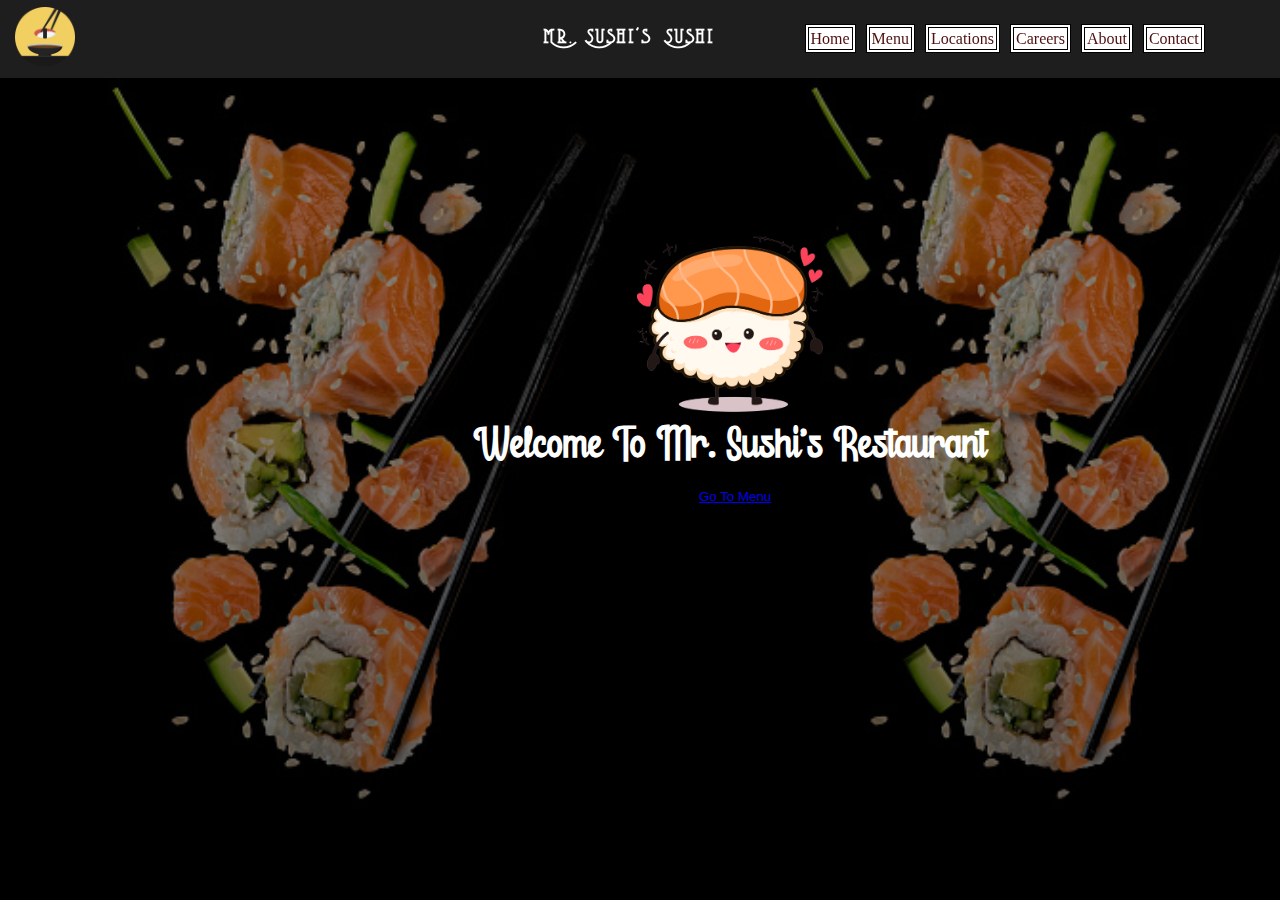
<file: index.html>
<html>
    <head>
        <meta charset="UTF-8">
        <meta http-equiv="X-UA-Compatible" content="IE=edge">
        <meta name="viewport" content="width=device-width, initial-scale=1.0">
        <title>Mr. Sushi's Sushi  </title>
        <link rel="stylesheet" href="style.css">
        <link href="https://fonts.googleapis.com/css2?family=Montserrat:wght@500&display=swap" rel="stylesheet">
        <link href="menu.html">
        <link href="about.html">
        <link href="contact.html">
        <link href="careers.html">
        <link rel="stylesheet" href="queries.css">
    </head>
    <body>
        
        <main> 
            
            <img class="icon" src="images/icon.png">
            
            <header>
                <h1 class="hh">Mr. Sushi's Sushi </h1>
            </header>
            <nav>
                <ul class="nav-menu" id="nav-menu1">

                    <li id="tag"><a class="nav-link">Home</a></li>
                    <li id="tag"><a class="nav-link" href="menu.html">Menu</a></li>
                    <li id="tag"><a class="nav-link" href="location.html">Locations</a></li>
                    <li id="tag"><a class="nav-link" href="careers.html">Careers</a></li>
                    <li id="tag"><a class="nav-link"  href="about.html">About</a></li>
                    <li id="tag"><a class="nav-link" href="contact.html">Contact</a></li>
                </ul>
                <div class="hamburger" id="hamburger1">
                    <span class="bar"></span>
                    <span class="bar"></span>
                    <span class="bar"></span>

                </div>
            </nav>
            
        </main>
        <section class="section">
            <div>
                <img class="icon2" src="images/icon2.png">
            </div>
            <h2>
                Welcome To Mr. Sushi's Restaurant
            </h2>
            <button>
                <a class="atag" href="menu.html">Go To Menu</a>
            </button>
        </section>
       
       
    </body>

</html>
</file>
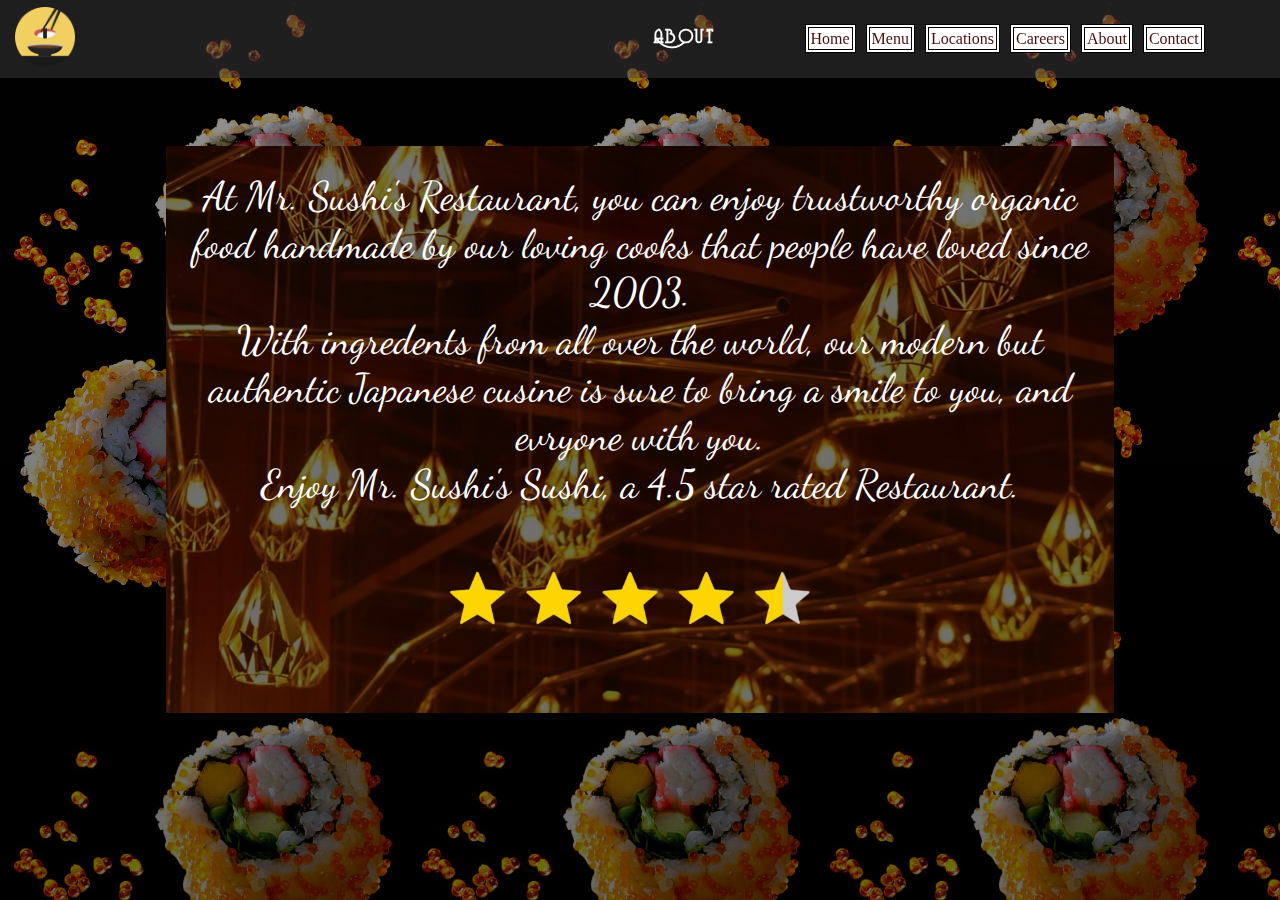
<file: about.html>
<html>

    <head>
        <title>About Mr. Sushi's Sushi  </title>
        <link rel="stylesheet" href="style.css">
        <link href="https://fonts.googleapis.com/css2?family=Dancing+Script:wght@400;600;700&family=Montserrat:wght@500&display=swap" rel="stylesheet">
        <link href="https://fonts.googleapis.com/css2?family=Dosis:wght@200&family=Lora:wght@400;500&family=Work+Sans:wght@200&display=swap" rel="stylesheet">
        <link href="menu.html">
        <link href="index.html">
        <link rel="stylesheet" href="about.css">
        <link href="contact.html">
        <link href="careers.html">
        <link rel="stylesheet" href="queries.css">
    
    </head>
    <body>
        
        <main> 
            
            <img class="icon" src="images/icon.png">
            
            <header>
                <h1 class="hh"> About </h1>
            </header>
            <nav id="nnnav">
                <ul class="nav-menu" id="nav-menu1">
                    <li id="tag"><a class="nav-link" href="index.html" >Home</a></li>
                    <li id="tag"><a class="nav-link" href="menu.html">Menu</a></li>
                    <li id="tag"><a class="nav-link" href="location.html">Locations</a></li>
                    <li id="tag"><a class="nav-link" href="careers.html">Careers</a></li>
                    <li id="tag"><a class="nav-link">About</a></li>
                    <li id="tag"><a class="nav-link" href="contact.html">Contact</a></li>
                </ul>
                <div class="hamburger" id="hamburger1">
                    <span class="bar"></span>
                    <span class="bar"></span>
                    <span class="bar"></span>

            </nav>
            
        </main>
        <div>
            <p>
                A
            </p>
        </div>
        <div class="d1">
            <h2>
                At Mr. Sushi's Restaurant, you can enjoy trustworthy organic food handmade by our loving cooks that people have loved since 2003.<br/>With ingredents from all over the world, our modern but authentic Japanese cusine is sure to  bring a smile to you, and evryone with you.<br/> Enjoy Mr. Sushi's Sushi, a 4.5 star rated Restaurant.
            </h2>
            <img src="images/img24.png">
        </div>
        </body>





</html>
</file>
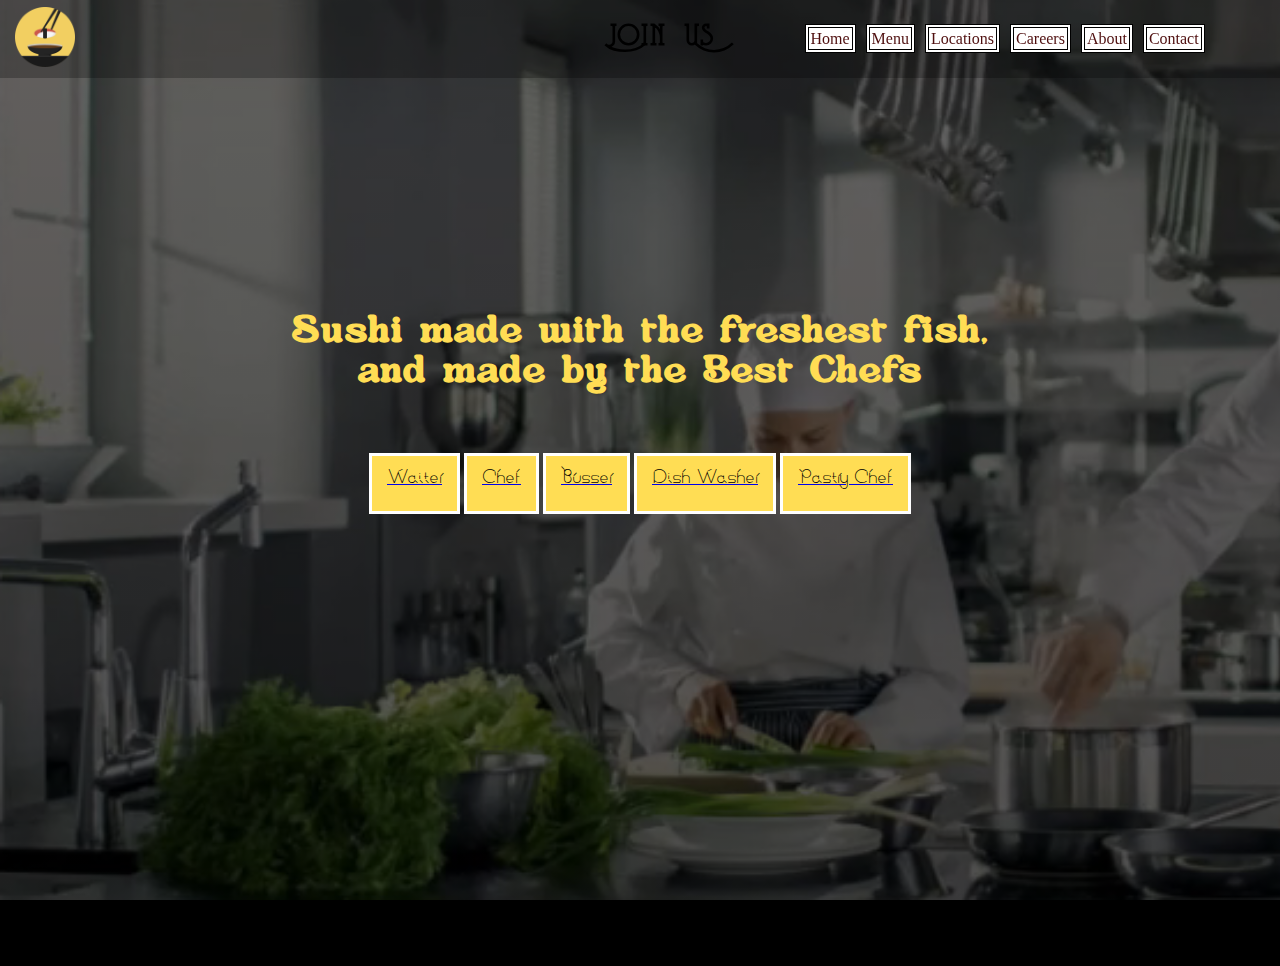
<file: careers.html>
<html>
    <head>
        <title>Join Mr. Sushi's Sushi Team </title>
        <link rel="stylesheet" href="style.css">
        <link href="https://fonts.googleapis.com/css2?family=Montserrat:wght@500&display=swap" rel="stylesheet">
        <link href="menu.html">
        <link href="about.html">
        <link href="contact.html">
        <link rel="stylesheet" href="careers.css">
        <link rel="stylesheet" href="queries.css">
    </head>
    <body>
        
        <main> 
            
            <img class="icon" src="images/icon.png">
            
            <header>
                <h1 class="hh" id="hhh">Join Us </h1>
            </header>
            <nav>
                <ul class="nav-menu" id="nav-menu1">
                    <li id="tag"><a class="nav-link" href="index.html" >Home</a></li>
                    <li id="tag"><a class="nav-link" href="menu.html">Menu</a></li>
                    <li id="tag"><a class="nav-link" href="location.html">Locations</a></li>
                    <li id="tag"><a class="nav-link">Careers</a></li>
                    <li id="tag"><a class="nav-link" href="about.html">About</a></li>
                    <li id="tag"><a class="nav-link" href="contact.html">Contact</a></li>
                </ul>
                <div class="hamburger" id="hamburger1">
                    <span class="bar"></span>
                    <span class="bar"></span>
                    <span class="bar"></span>

            </nav>
        </main>
        <section class="careers">
            
            <div class="button1">
                <a id="a1" href="./careers/waiter.html"><button id="hi">Waiter</button></a>
                <a id="a1" href="./careers/chef.html"><button id="hi">Chef</button></a>
                <a id="a1" href="./careers/busser.html"><button id="hi">Busser</button></a>
                <a id="a1" href="./careers/dw.html"><button id="hi">Dish Washer</button></a>
                <a id="a1" href="./careers/dc.html"><button id="hi">Pastry Chef</button></a>
            
                


            </div>
        </section>
            
            <h2 class="id">Sushi made with the freshest fish,<br/> and made by the Best Chefs</h2>
            
        
    </body>

</html>
</file>
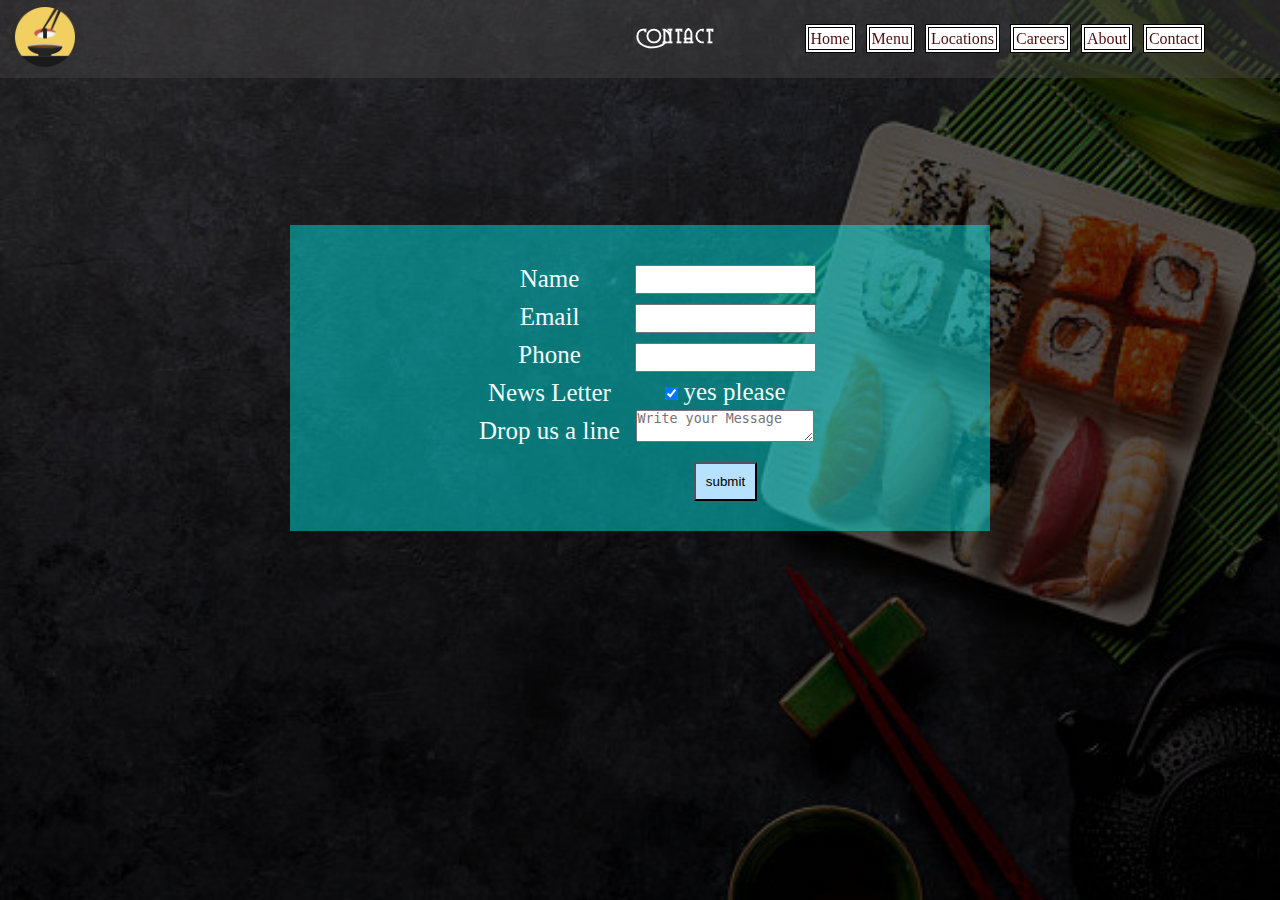
<file: contact.html>
<html>
    <head>
        <title>Contact Mr. Sushi's Sushi  </title>
        <link rel="stylesheet" href="style.css">
        <link rel="stylesheet" href="queries.css">
        <link href="menu.html">
        <link href="about.html">
        <link href="index.html">
        <link rel="stylesheet" href="contact.css">
        <link href="careers.html">
    
    </head>
    <body>
        
        <main> 
            
            <img class="icon" src="images/icon.png">
            
            <header>
                <h1 class="hh">Contact</h1>
            </header>
            <nav>
                <ul class="nav-menu" id="nav-menu1">
                    
                    <li id="tag"><a class="nav-link" href="./index.html">Home</a></li>
                    <li id="tag"><a class="nav-link" href="./menu.html">Menu</a></li>
                    <li id="tag"><a class="nav-link" href="./location.html">Locations</a></li>
                    <li id="tag"><a class="nav-link" href="./careers.html">Careers</a></li>
                    <li id="tag"><a class="nav-link" href="./about.html">About</a></li>
                    <li id="tag"><a class="nav-link" >Contact</a></li>
                </ul>
            </nav>
            
        </main>
        <section class="contact">
            <form action="" method="" onsubmit="alert('Please Contact us to order at phone: 302-608-3465')">
                <div class="contact contact-form col1">
                    <label for="name">Name</label>
                    <label for="email">Email</label>
                    <label for="phone">Phone</label>
                    <label>News Letter</label>
                    <label>Drop us a line</label>
                    

                </div>
                <div class="contact contact-form col2">
                    <input type="text" id="name" required>
                    <input type="email" id="email" required>
                    <input type="number" id="phone" required>
                    <input type="checkbox" id="news" checked>yes please<br/>
                    <textarea placeholder="Write your Message"></textarea>
                    
                    <input type="submit" value="submit">
                </div>
                
            </form>

        </section>
        
       
    </body>

</html>
</file>
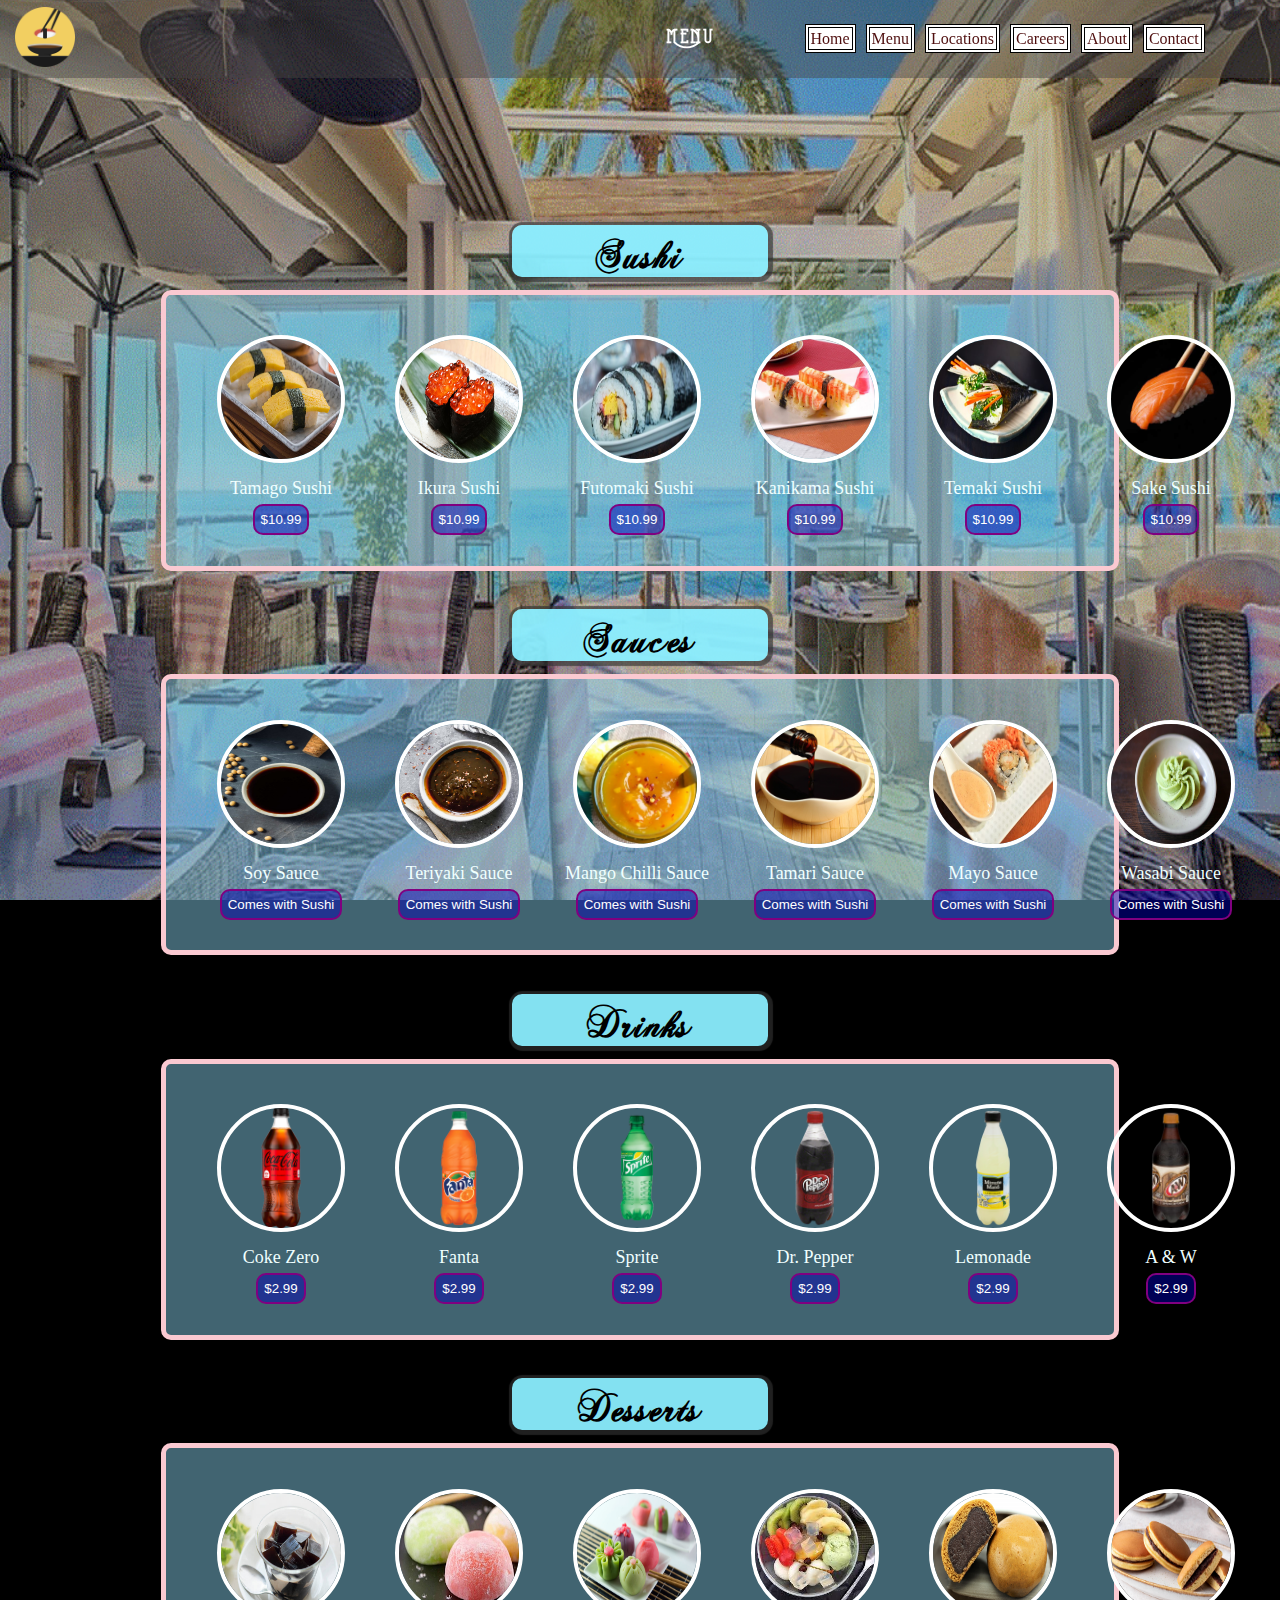
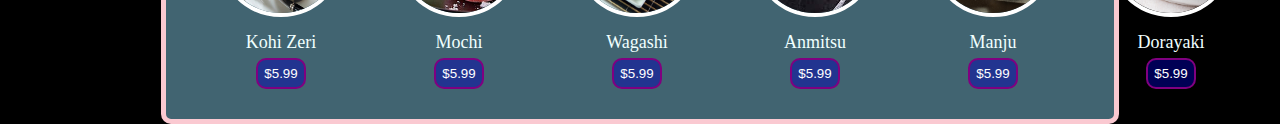
<file: menu.html>
<html>
    <head>
        <title>Mr. Sushi's Sushi Menu </title>
        <link rel="stylesheet" href="style.css">
        <link href="index.html">
        <link rel="stylesheet" href="menu.css">
        <link href="about.html">
        <link href="contact.html">
        <link href="careers.html">
        <link rel="stylesheet" href="queries.css">
    </head>
    <body>
        
        <main> 
            <img class="icon" src="images/icon.png">
            <header>
                <h1 class="hh" id="menu"> Menu </h1>
            </header>
            <nav>
                <ul class="nav-menu" id="nav-menu1">
                    <li id="tag"><a class="nav-link" href="index.html">Home</a></li>
                    <li id="tag"><a class="nav-link">Menu</a></li>
                    <li id="tag"><a class="nav-link" href="location.html">Locations</a></li>
                    <li id="tag"><a class="nav-link" href="careers.html">Careers</a></li>
                    <li id="tag"><a class="nav-link" href="about.html">About</a></li>
                    <li id="tag"><a class="nav-link" href="contact.html">Contact</a></li>
                </ul>
                <div class="hamburger" id="hamburger1">
                    <span class="bar"></span>
                    <span class="bar"></span>
                    <span class="bar"></span>

                </div>
            </nav>
        
            
        </main>
        <h2>Sushi</h2>
        <section id="s">
              
                <figure>
                    <img class="img" src="images/img1.jpg">
                    <figcaption>Tamago Sushi<br/><button>$10.99</button></figcaption></figcaption>
                </figure>
                <figure>
                    <img class="img" src="images/img2.jpg">
                    <figcaption>Ikura Sushi<br/><button>$10.99</button></figcaption>
                </figure>
                <figure>
                    <img class="img" src="images/img5.jpg">
                    <figcaption>Futomaki Sushi<br/><button>$10.99</button></figcaption>
                </figure>
                <figure>
                    <img class="img" src="images/img7.jpg">
                    <figcaption>Kanikama Sushi<br/><button>$10.99</button></figcaption>
                </figure>
                <figure>
                    <img class="img" src="images/img8.jpg">
                    <figcaption>Temaki Sushi<br/><button>$10.99</button></figcaption>
                    
                </figure>
                <figure>
                    <img class="img" src="images/img9.jpg">
                    <figcaption>Sake Sushi<br/><button>$10.99</button></figcaption>
                </figure>
          
        </section>
        <h2>Sauces</h2>
        <section class="s1" id="s">
            <figure>
                <img class="img" src="images/img11.jpg">
                <figcaption>Soy Sauce<br/><button>Comes with Sushi</button></figcaption>
            </figure>
            <figure>
                <img class="img" src="images/img12.jpg">
                <figcaption>Teriyaki Sauce<br/><button>Comes with Sushi</button></figcaption>
            </figure>
            <figure>
                <img class="img" src="images/img14.jpg">
                <figcaption>Mango Chilli Sauce<br/><button>Comes with Sushi</button></figcaption>
            </figure>
            <figure>
                <img class="img" src="images/img15.jpg">
                <figcaption>Tamari Sauce<br/><button>Comes with Sushi</button></figcaption>
            </figure>
            <figure>
                <img class="img" src="images/img.13.jpg">
                <figcaption>Mayo Sauce<br/><button>Comes with Sushi</button></figcaption>
                
            </figure>
            <figure>
                <img class="img" src="images/img10.jpg">
                <figcaption>Wasabi Sauce<br/><button>Comes with Sushi</button></figcaption>
                
            </figure>
        </section>
        <h2>Drinks</h2>
        <section class="s2" id="s">
            <figure>
                <img class="img" src="images/img16.png">
                <figcaption>Coke Zero<br/><button>$2.99</button></figcaption>
            </figure>
            <figure>
                <img class="img" src="images/img17.png">
                <figcaption>Fanta<br/><button>$2.99</button></figcaption>
            </figure>
            <figure>
                <img class="img" src="images/img18.png">
                <figcaption>Sprite<br/><button>$2.99</button></figcaption>
            </figure>
            <figure>
                <img class="img" src="images/img20.png">
                <figcaption>Dr. Pepper<br/><button>$2.99</button></figcaption>
            </figure>
            <figure>
                <img class="img" src="images/img19.png">
                <figcaption>Lemonade<br/><button>$2.99</button></figcaption>
                
            </figure>
            <figure>
                <img class="img" src="images/img21.png">
                <figcaption>A & W<br/><button>$2.99</button></figcaption>
                
            </figure>
        </section>
      
        </section>
        <h2>Desserts</h2>
        <section class="s3" id="s">
            <figure>
                <img class="img" src="images/img25.jpg">
                <figcaption>Kohi Zeri<br/><button>$5.99</button></figcaption>
            </figure>
            <figure>
                <img class="img" src="images/img26.jpg">
                <figcaption>Mochi<br/><button>$5.99</button></figcaption>
            </figure>
            <figure>
                <img class="img" src="images/img27.jpg">
                <figcaption>Wagashi<br/><button>$5.99</button></figcaption>
            </figure>
            <figure>
                <img class="img" src="images/img28.jfif">
                <figcaption>Anmitsu<br/><button>$5.99</button></figcaption>
            </figure>
            <figure>
                <img class="img" src="images/img29.jpg">
                <figcaption>Manju<br/><button>$5.99</button></figcaption>
                
            </figure>
            <figure>
                <img class="img" src="images/img30.jpg">
                <figcaption>Dorayaki<br/><button>$5.99</button></figcaption>
                
            </figure>
        </section>           
           
      
        </section>
        
        
    </body>
</html>
</file>
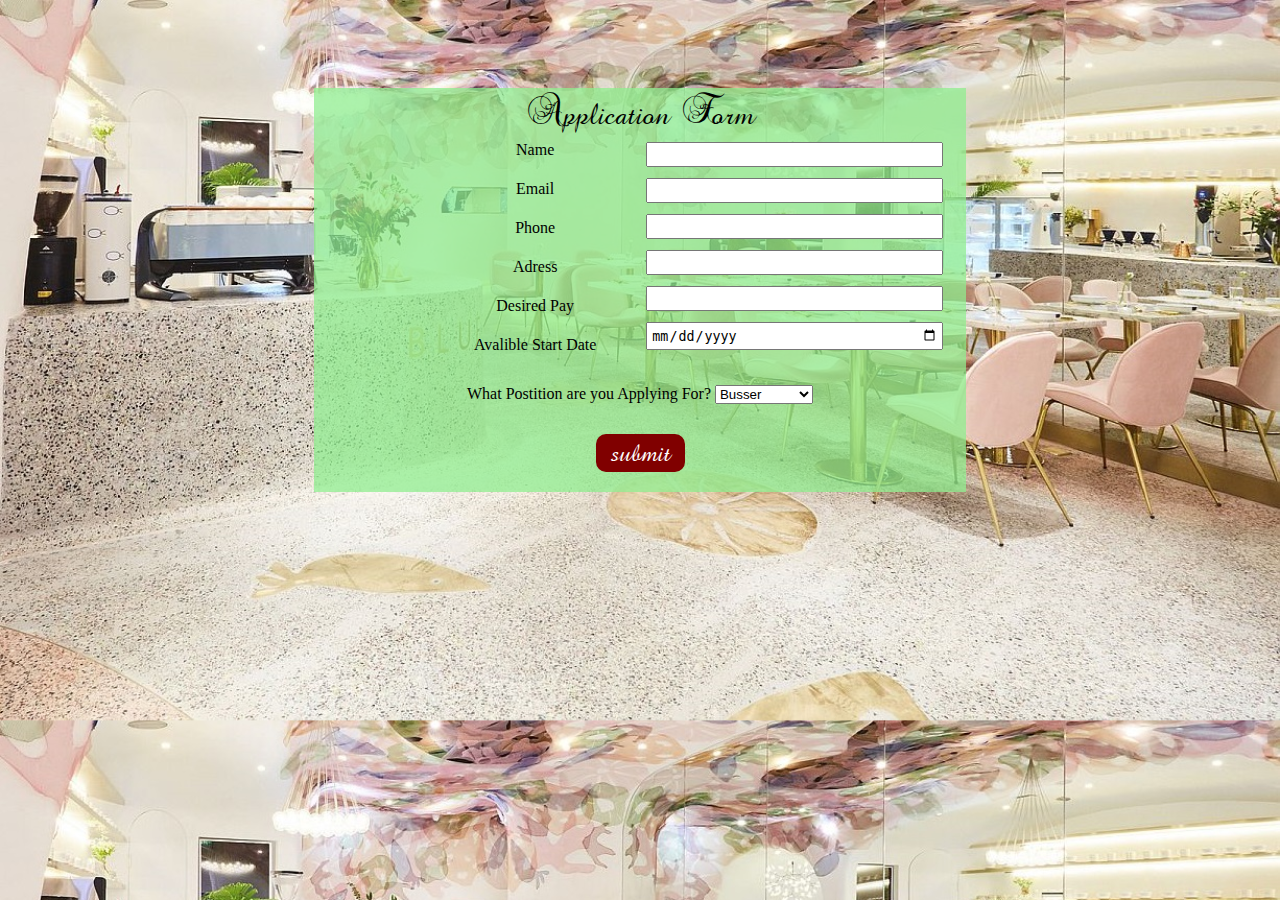
<file: careers/form.html>
<!DOCTYPE html>
<html lang="en">
<head>
    
    <title>Application Form</title>
    <link rel="stylesheet" href="form.css">
    <link href="https://fonts.googleapis.com/css2?family=Indie+Flower&display=swap" rel="stylesheet">
    
</head>
<body>
    <section class="s1">
        <header>Application Form</header>
        <form action="" method="" onsubmit="alert('Thank You For Your Application')">
            <div class="col">
                <div class="col1">
                    <label for="name">Name</label>
                    <label for="email">Email</label>
                    <label for="phone">Phone</label>
                    <label for="adress">Adress</label>
                    <label for="pay">Desired Pay</label>
                    <label for="date">Avalible Start Date</label>
                    
                </div>
                <div class="col2">
                    <input type="text" id="name" required>
                    <input type="email" id="email" required>
                    <input type="number" id="phone" required>
                    <input type="text" id="adress" required>
                    <input type="numbers" id="pay" required>
                    <input type="date" id="date">
                </div>
            </div>
            <div class="col3">
                <div class="col3">
                    <label for="select">What Postition are you Applying For?</label>
                    <select id="select">
                        <option>Busser</option>
                        <option>Waiter</option>
                        <option>Pastry Chef</option>
                        <option>Dish Washer</option>
                        <option>Chef</option>
                    </select>
                </div>
                
                
            </div>
            <input type="submit" value="submit">

        </form>

    </section>

    
</body>
</html>
</file>
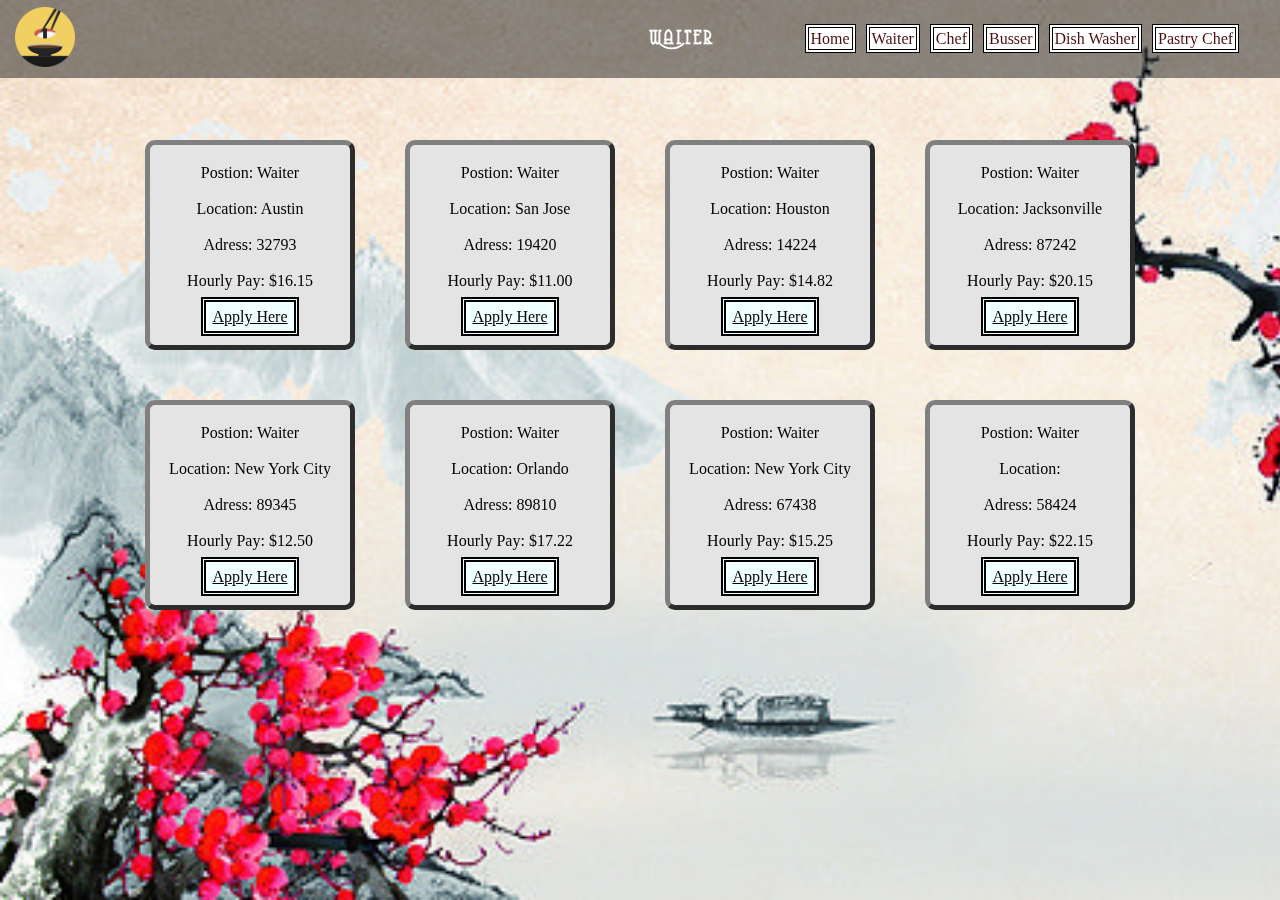
<file: careers/waiter.html>
<!DOCTYPE html>
<html lang="en">
<head>
    <title>Busser Job</title>
    
    <link rel="stylesheet" href="../style.css">
    <link rel="stylesheet" href="./busser.css">
    <link rel="stylesheet" href="./waiter.css">
    <link rel="stylesheet" href="../queries.css">
</head>
<body>
    
   
    

    <main> 
            
        <img class="icon" src="../images/icon.png">
        
        <header>
            <h1 class="hh">Waiter </h1>
        </header>
        <nav>
            <ul class="nav-menu" id="nav-menu1">

                <li id="tag"><a class="nav-link" href="../index.html">Home</a></li>
                <li id="tag"><a class="nav-link">Waiter</a></li>
                <li id="tag"><a class="nav-link" href="./chef.html">Chef</a></li>
                <li id="tag"><a class="nav-link" href="./busser.html">Busser</a></li>
                <li id="tag"><a class="nav-link" href="./dw.html">Dish Washer</a></li>
                <li id="tag"><a class="nav-link" href="./dc.html">Pastry Chef</a></li>
            </ul>
            <div class="hamburger" id="hamburger1">
                <span class="bar"></span>
                <span class="bar"></span>
                <span class="bar"></span>

            </div>
        </nav>
        
    </main>
    <section class="s">
        <table>
            
            <tr>
                <td>
                     <p>Postion: Waiter<br/><br/>Location: Austin<br/><br/>Adress: 32793<br/><br/>Hourly Pay: $16.15</p><br>
                     <a class="at"  href="./form.html" target="_blank">Apply Here</a> 
                </td>
                <td>
                    <p>Postion: Waiter<br/><br/>Location: San Jose<br/><br/>Adress: 19420<br/><br/>Hourly Pay: $11.00</p><br/>
                    <a class="at"  href="./form.html" target="_blank">Apply Here</a> 

                </td>
                <td>
                    <p>Postion: Waiter<br/><br/>Location: Houston<br/><br/>Adress: 14224<br/><br/>Hourly Pay: $14.82</p><br/>
                    <a class="at"  href="./form.html" target="_blank">Apply Here</a> 
                </td>
                <td>
                    <p>Postion: Waiter<br/><br/>Location: Jacksonville <br/><br/>Adress: 87242<br/><br/>Hourly Pay: $20.15</p><br/>
                    <a class="at"  href="./form.html" target="_blank">Apply Here</a> 
                </td>
                
            </tr>
            
        
        
            <tr>
                <td>
                     <p>Postion: Waiter<br/><br/>Location: New York City<br/><br/>Adress: 89345<br/><br/>Hourly Pay: $12.50</p><br>
                     <a class="at"  href="./form.html" target="_blank">Apply Here</a> 
                </td>
                <td>
                    <p>Postion: Waiter<br/><br/>Location: Orlando<br/><br/>Adress: 89810<br/><br/>Hourly Pay: $17.22</p><br>
                    <a class="at"  href="./form.html" target="_blank">Apply Here</a> 
                </td>
                <td>
                    <p>Postion: Waiter<br/><br/>Location: New York City<br/><br/>Adress: 67438<br/><br/>Hourly Pay: $15.25</p><br>
                    <a class="at"  href="./form.html" target="_blank">Apply Here</a> 
                </td>
                <td>
                    <p>Postion: Waiter<br/><br/>Location: <br/><br/>Adress: 58424<br/><br/>Hourly Pay: $22.15</p><br>
                    <a class="at"  href="./form.html" target="_blank">Apply Here</a> 
                </td>
            </tr>
        </table>
    </section>
    
</body>
</html>
</file>
<file: style.css>
*{
    margin:0;
    padding:0;
}
body{

    background:linear-gradient(rgba(0, 0, 0, 0.399),rgba(0, 0, 0, 0.558)), url(images/img4.jpg);
    background-size:contain;
    background-repeat: repeat;
    width: 100%;
    text-align: center;
}
main{
    display:flex;
    width:100%;
    position: fixed;
    background-color: rgba(69, 67, 67, 0.452);
    padding: 15px;
    
}
header{
    width:55%;
    text-align: right;
    color: rgb(255, 255, 255);
    font-family: "font1";
    margin-right: 90px;
    align-self: center;
    letter-spacing: 2px;
    font-size: x-large;
    font-weight: bold;

}
nav{
    padding:10px 0;
    
    width:45%;
    text-align: center;

}
.nav-menu{
    list-style: none;
    align-self: center;
    padding: 1%  0;
    display: flex;
    gap: 40px;

}
.nav-link{
    text-decoration: none;
    color:rgb(79, 15, 15);
    background-color: rgb(255, 255, 255);
    padding:10px;
    border: 4px double rgb(0, 0, 0);
    
}

.nav-link:hover{
    background-color: rgb(0, 0, 0);
    color: rgb(255, 255, 255);
    border: 4px double white;
}
.hamburger{
    display: none;
    cursor: pointer;
}
.bar{
    display: block;
    width: 25px;
    height:3px;
    margin: 5px auto;
    -webkit-transition: all 0.3s ease-in-out;
    transition: all 0.3s ease-in-out;
    background-color: white;
}
.section{
    position: absolute;
    color: black;
    margin: 0 auto;
    top:25%;
    left: 37%;
}
.section .icon2{
    width:200px ;
    height:200px;
}
section{
    position: relative;
    color: azure;
   
    margin:0 auto;
    
    top:25%;
   

}
h2{
   font-size:xx-large;
    color: white;
    font-size: 40px;
    font-family: "font2";
    width: 100%;
}
img{
    height: 20%;
    position:relative;
    
    
}
.icon{
    position: absolute;
    height:90%;
    left: 0;
    top: 0;
    padding:2px;
    margin-top: 5px;
    margin-left: 1%;

}
button{
    margin-top: 20px;
    background-color: rgba(0, 0, 0, 0);
    border: 0px;
    margin-left: 10px;
}

@font-face{
    font-family: "font1";
    src:url(./fonts/font1.ttf)
}
@font-face{
    font-family: "font2";
    src:url(./fonts/font2.otf)
}
.current{
    background-color: rgb(91, 91, 91);
    color: rgb(255, 255, 255);
    border: 4px double white;
}
</file>
<file: queries.css>
@media only screen and (max-width:1600px){
    .nav-menu{
        gap:20px;

    }
    .nav-link{
        padding: 5px;
    }

   
}
@media only screen and (max-width:1301px){
    .icon{
        width: 60px;
        height:60px;
    }
    header{
        margin-left: 100px;
    }
    .d1{
        z-index: -300;
    }

    .hh{
        font-size: 20px;
        font-weight: bold;
        display: inline;
    }
    #hhh{
        color: black;
        font-size: 30px;
    }
    .nav-menu{
        gap: 10px;
    }
    .nav-link{
        padding: 2px;
    }
}
@media only screen and (max-width:1080px){
    header{
        font-size: 15px;
        
    }
    .icon{
        width: 50px;
        height: 50px;
    }
    #hi{
        background-color: rgb(255, 221, 84);
        color:black;
        padding: 5px;
        border: 2px solid rgb(255, 255, 255);
        font-family: "font3";
        margin: 5% auto;
        position: relative;
        border-radius:0;
        font-size: smaller;
    }
    .button1{
        padding:5px;
        top:60%;
        position: relative;
    }
    #menu{
        margin-top: 500px;
        font-size:20px;
        font-weight: bolder;
    }
    button:hover{
        color:rgb(0, 0, 0);
        background-color:white;
        border: 2px solid rgb(0, 0, 0);
    }
    .hamburger{
            display: block;
    }
    .hamburger.active .bar:nth-child(1){
        transform: translateY(8px) rotate(45deg);
    }
    .hamburger.active .bar:nth-child(2){
        opacity: 0;
    }
    .hamburger.active .bar:nth-child(3){
        transform: translateY(-8px) rotate(-45deg);
    }
    .nav-menu{
        position: fixed;
        left: 0%;
        top:60px;
        gap:0;
        flex-direction: column;
        background-image: url(images/img38.jpg);
        width:100%;
        height: fit-content;
        text-align: center;
        transition: 0.3s;
    }
    #a1{
        height: 10px;
        width: 10px;
    }
    .id{
        margin-top: 25%;
    }
    #nnnav{
        background-color: rgb(0, 0, 0);
    }
    #tag{
        margin-top: 15px;
        margin-bottom: 15px;

    }
    .nav-link{
        color: white;
        background-color: rgba(179, 176, 255, 0.507);
        padding:2px 7px;
        border: none;
        
    }
    .section{
        position: relative;
        margin: 0 auto;
        left: 0%;
        top:50%;
    }
    .section .icon2{
        width: 150px;
        height: 150px;
        
    }
    #s{
        display: block;
    }
    .s{
        z-index: -300;
    }
}
@media only screen and (max-width: 850px){
    
    #s{

        display: block;
    }
    h2{
        font-size: 20px;
    }
    iframe{
        position: absolute;
        width:300px;
        height: 300px;
        margin: 0;
        padding: 0;
        margin-top: 300px;
        margin-left: -25%;
    }
    main{
        background-color: rgba(245, 245, 220, 0);
    }
    div.button1{
        padding: 0;
        margin:0;
    }
    .contact{
        margin-top: 100px;
    }
    .at{
       padding: 5px;
       font-size: 10px;

    }
    td{
        display: block;
    }
    
}
</file>
<file: about.css>
body{
    background-image: url(images/img23.jpg);
    background-size: contain;
    background-repeat: repeat;
    background:linear-gradient(rgba(0, 0, 0, 0.415),rgba(0, 0, 0, 0.582)), url(images/img23.jpg);
}
header{
    margin-left: 40px;
}
.d1{
    background-color: rgb(0, 0, 0);
    margin: 0 auto;
    width: 70%;
    padding: 2%;
    margin-top:10%;
    position: relative;
    background:linear-gradient(rgba(0, 0, 0, 0.548),rgba(0, 0, 0, 0.57)), url("images/imgbg.jfif");
    
    
    
}
h2{
    font-weight: lighter;
    color: white;
    font-family: 'Dancing Script', cursive;
    margin: 0 auto;
    
}
img{
    margin-right: 20px;
    
}
.d1:hover{
    background-color: white;
}
</file>
<file: careers.css>
body{
    background-color: black;
    background-image: none;
}
main{
    z-index: 300;
    background-color: rgba(0, 0, 0, 0.256);
}
.careers {
    width: 100%;
    height: 100%;
    background:linear-gradient(rgba(0, 0, 0, 0.597),rgba(0, 0, 0, 0.668)),url("images/img33.png");
    padding:0;
    margin: 0;
    top:0%;
    background-size: cover;
}
button{
    display: inline;
    background-color: rgb(255, 221, 84);
    color:black;
    padding: 15px;
    border: 3px solid rgb(255, 255, 255);
    font-family: "font3";
    letter-spacing: 1px;
    margin: 35% 0;
    border-radius:0;
}
.button1{
    padding:15px;
}
button:hover{
    color:rgb(0, 0, 0);
    background-color:white;
    border: 3px solid rgb(0, 0, 0);
}
h2{
    color:rgb(255, 221, 84);
    position: absolute;
    top: 35%;
    font-family: "font8";
    letter-spacing: 1px;
    
}
@font-face{
    font-family: "font8";
    src:url(./fonts/font8.ttf)
}
@font-face{
    font-family: "font3";
    src:url(./fonts/font3.ttf)
}
#a1{
    border: none;
    background-color: rgba(0, 0, 0, 0);
    
}
</file>
<file: contact.css>
body{
    background-image:linear-gradient(rgba(0, 0, 0, 0.652),rgba(0, 0, 0, 0.652)), url("images/img32.jpg");
    background-size: cover;
    
    
}
main{
    background-color: rgba(69, 67, 67, 0.452);
}
form{
    display: flex;
    background-color: rgba(0, 255, 255, 0.433);
    width: 50%;
    margin:0 auto;
    font-size: 25px;
    padding:30px;
    justify-content: center;

}
.col1 label{
    display: block;
    width: 100%;
    margin-top: 10px;
    padding-right: 30px;
    
}
.col2 input[type=text],input[type=email],input[type=number],input[type=submit]{
    display: block;
    padding-top:10px;
    margin-top: 10px;
   
    text-align: justify;
    
}
input[type=checkbox]{
    display:inline;
    margin:15px 5px 10px 0;

}

input[type=submit]{
    padding:10px;
    background-color: rgb(182, 225, 255);
    justify-content: center;
    margin:0 auto;
    margin-top: 20px;
}
input[type=submit]:hover{
        transform: scale(1.2);
        transition: transform 0.5s;
        border:4px black double;
    
}
</file>
<file: menu.css>
body{
    background:linear-gradient(rgba(0, 0, 0, 0.23),rgba(0, 0, 0, 0.279)), url("images/imgbg.gif");
    background-size: cover;
    background-position-y: 50%;
    background-color: black;
    background-attachment: fixed;
    
    
}
main{
    background-color: rgba(69, 67, 67, 0.452);
    z-index: 300;
}
.img{
    width: 120px;
    height: 120px;
    border-radius: 100%;
    border: 4px solid white;
    margin: 15px 25px;
    float: middle;
}
figure{
    text-align: center;
}
.img:hover{
    transform: scale(1.2);
    transition: transform 0.5s;
}
#s{
    width: 70%;
    background-color: rgba(135, 207, 235, 0.481);
    padding:2%;
    margin-bottom: 3%;
    align-self: center;
    border-radius: 10px;
    border: 5px solid rgb(250, 201, 209);
    display: flex;
}
#d{
    position: relative;
    border: none;
    width: 100%;
    margin: 0;
    padding: 0;
    float: right;
    background-color: rgba(0, 0, 0, 0);
}
h2{
    position: relative;
    top:25%;
    width: 20%;
    background-color:rgba(139, 238, 255, 0.945);
    left: 40%;
    text-align: center;
    color:rgb(0, 0, 0) ;
    margin-bottom: 1%;
    font-weight:lighter;
    border-radius: 10px;
    font-family:"font";
    letter-spacing: 2px;
    font-weight: bold;
    box-shadow:1px 1px 1px 4px rgba(49, 49, 49, 0.663);
}
button{
    background-color:rgba(0, 0, 179, 0.473);
    color: white;
    padding: 6px;
    margin: 5px 5px 5px 5px;
    border-radius: 10px;
    border: 2px solid purple;
}
button:hover{
    transform: scale(1.1);
    transition: transform 0.3s;
    
    
}
@font-face{
    font-family: "font";
    src:url(./fonts/font.ttf)
}
figcaption{
    font-size:large;
}
</file>
<file: careers/form.css>
body{
    background-image: url("../images/bg4.jpg");
    background-size: 100vw;
    background-repeat: repeat;
    text-align: center;
}
section{
    background-color: rgba(144, 238, 144, 0.744);
    width: 50%;
    height:100%;
    margin:0 auto;
    padding:10px;
    margin-top:7%;
    position: relative;
}
header{
    text-align: center;
    font-size: 30px;
    font-family: "fontp";
    
}
.s1 form .col {
    display: flex;
    width:100%;
}
.col1 label, .col2 input{
    display: block;
    width: 100%;
    margin-left: 100px;
    
    
}
.col1 label{
    padding-top:10px;
    padding-bottom: 11px;
    

}
.col2 input{
    margin-top: 11px;
    margin-bottom: 5px;
    padding: 3px;
}
input[type=submit]{
    margin:10px;
    padding: 5px 15px ;
    background-color: maroon;
    border:5px  ;
    color: white;
    font-size: 25px;
    font-family: "fontp";
    border-radius: 10px;
}
input[type=submit]:hover{
    transform: scale(1.2);
    transition: transform 0.5s;
    border:4px black double;

}
.col3{
    margin: 20px 0;
    
}




@font-face{
    font-family: "fontp";
    src:url(../fonts/Precious.ttf)
}
</file>
<file: careers/busser.css>
body{

    background:linear-gradient(rgba(0, 0, 0, 0.212),rgba(0, 0, 0, 0.234)), url(../images/img.34.jpg);
    background-size:cover;
    background-repeat:repeat;
    width:100%;
    text-align: center;
    background-position-y:25%;
    background-attachment: fixed;
}
main{
    background-color: rgba(0, 0, 0, 0.442);
}
.s{
    position:fixed;
    top: 90px;
    width: 100%;
    

}
table{
    margin: 0 auto;
    border-spacing: 50px;
    border-collapse: separate;
    
    
}
p{
    color: black;
}
td{
    width:200px;
    height:200px;
    margin-right: 20px;
    background-color:rgb(136, 136, 255);
    border-radius: 10px;
    border:5px outset gray ;
}
button{
    margin:0 auto;
    background-color: azure;
    color: black;
    padding: 6px;
    border:5px double black ;
}
button:hover{
    background-color: black;
    border: 5px double white;
    color: white;
    transform:scale(1.1) ;
    transition: transform 0.1s;
}
td:hover{
    
    transform:scale(1.1) ;
    transition: transform 0.7s;
}
.tag:hover{
    background-color:rgba(0, 0, 0, 0);
    border: none;
    color: none;
    transform:none ;
    transition: none;
}
.at{
    
    
    margin:0 auto;
    background-color: azure;
    color: black;
    padding: 6px;
    border:5px double black ;
}
.tag{
    margin-right: -25px;
    text-decoration: none;
    color:none;
    background-color: rgba(0, 0, 0, 0);
    padding:10px;
    border:none;
    padding-right: 10px;
    padding: 5%;
    width: 50%
}
</file>
<file: careers/waiter.css>
body{
    background-image: url("../images/bg3.jpg");
    background-size: left bottom;
    background-repeat: no-repeat;

}
td{
    background-color: rgb(229, 228, 228);
    color: black;
}
</file>
